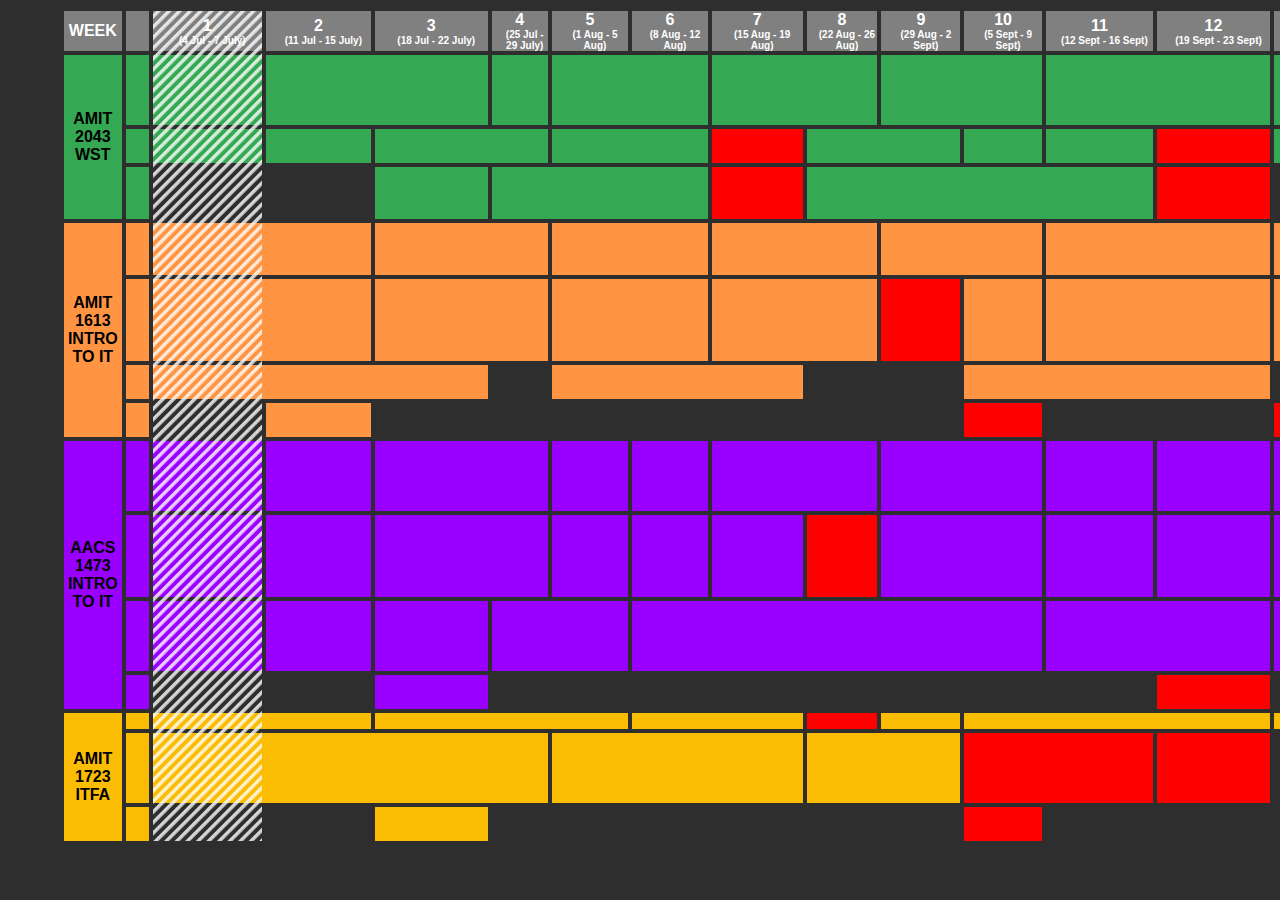
<file: index.html>
<!DOCTYPE html>
<html lang="en">
<head>
    <meta charset="UTF-8">
    <meta http-equiv="X-UA-Compatible" content="IE=edge">
    <meta name="viewport" content="width=device-width, initial-scale=1.0">
    <title>My TARC Teaching Plan</title>
    <link rel="stylesheet" href="style.css">
</head>
<body>
    
    <div class="main-container all-subject">

        <div class="week-highlight"></div>

        <div class="week">WEEK</div>
        <div class="week"></div>
        <div class="week--num--1">1 <span>(4 Jul - 7 July)</span></div>
        <div class="week--num--2">2 <span>(11 Jul - 15 July)</span></div>
        <div class="week--num--3">3 <span>(18 Jul - 22 July)</span></div>
        <div class="week--num--4">4 <span>(25 Jul - 29 July)</span></div>
        <div class="week--num--5">5 <span>(1 Aug - 5 Aug)</span></div>
        <div class="week--num--6">6 <span>(8 Aug - 12 Aug)</span></div>
        <div class="week--num--7">7 <span>(15 Aug - 19 Aug)</span></div>
        <div class="week--num--8">8 <span>(22 Aug - 26 Aug)</span></div>
        <div class="week--num--9">9 <span>(29 Aug - 2 Sept)</span></div>
        <div class="week--num--10">10 <span>(5 Sept - 9 Sept)</span></div>
        <div class="week--num--11">11 <span>(12 Sept - 16 Sept)</span></div>
        <div class="week--num--12">12 <span>(19 Sept - 23 Sept)</span></div>
        <div class="week--num--13">13 <span>(26 Sept - 30 Sept)</span></div>
        <div class="week--num--14">14 <span>(3 Okt - 7 Okt)</span></div>

        <!-- <div class="week--date--0"></div>
        <div class="week--date--1">4 Jul - 7 July</div>
        <div class="week--date--2">11 Jul - 15 July</div>
        <div class="week--date--3">18 Jul - 22 July</div>
        <div class="week--date--4">25 Jul - 29 July</div>
        <div class="week--date--5">1 Aug - 5 Aug</div>
        <div class="week--date--6">8 Aug - 12 Aug</div>
        <div class="week--date--7">15 Aug - 19 Aug</div>
        <div class="week--date--8">22 Aug - 26 Aug</div>
        <div class="week--date--9">29 Aug - 2 Sept</div>
        <div class="week--date--10">5 Sept - 9 Sept</div>
        <div class="week--date--11">12 Sept - 16 Sept</div>
        <div class="week--date--12">19 Sept - 23 Sept</div>
        <div class="week--date--13">26 Sept - 30 Sept</div>
        <div class="week--date--14">3 Okt - 7 Okt</div> -->

        <!-- SUBJECT1 -->
        <div class="subject__1"><a href="01.html">AMIT 2043 WST</a></div>
        <div class="subject__1_L">L</div>
        <div class="subject__1_P">P</div>
        <div class="subject__1_A">A</div>

        <span class="subject1_L1">1: Web Essentials</span>
        <span class="subject1_L2">2: Introduction to PHP</span>
        <span class="subject1_L3">3: Web Form</span>
        <span class="subject1_L4">4: PHP & MySQL</span>
        <span class="subject1_L5">5: Web Development</span>
        <span class="subject1_L6">6: Cookies & Sessions</span>
        <span class="subject1_L7">7: Controlling Web Presentation - jQuery</span>
        <span class="subject1_L8">8: AJAX</span>

        <span class="subject1_P1">1</span>
        <span class="subject1_P2">2</span>
        <span class="subject1_P3">3</span>
        <span class="subject1_P4">4</span>
        <span class="subject1_P5 important">Prototype</span>
        <span class="subject1_P6">5</span>
        <span class="subject1_P7">6</span>
        <span class="subject1_P8">7</span>
        <span class="subject1_P9 important">Presentation</span>
        <span class="subject1_P10">8</span>
        <span class="subject1_P11 important">Feedback</span>

        <span class="subject1_A1">Start</span>
        <span class="subject1_A2">PROGRESS</span>
        <span class="subject1_A3 important">Prototype</span>
        <span class="subject1_A4">PROGRESS</span>
        <span class="subject1_A5 important">Presentation</span>
        <span class="subject1_A6"></span>
        <span class="subject1_A6 important">Return & Feedback</span>

        <!-- SUBJECT1 END -->

        <!-- SUBJECT2 -->
        
        <div class="subject__2"><a href="02.html">AMIT 1613 INTRO TO IT</a></div>
        <div class="subject__2_L">L</div>
        <div class="subject__2_T">T</div>
        <div class="subject__2_P">P</div>
        <div class="subject__2_A">A</div>

        <span class="subject2_L1">1: Introduction to Computer</span>
        <span class="subject2_L2">2: Input & Input Devices</span>
        <span class="subject2_L3">3: Output & Output Devices</span>
        <span class="subject2_L4">4: Component of System Unit</span>
        <span class="subject2_L5">5: Storage</span>
        <span class="subject2_L6">6: Programs & Apps</span>
        <span class="subject2_L7">7: System Software</span>

        <span class="subject2_T1">1 & QUIZ 1</span>
        <span class="subject2_T2">2 & QUIZ 2</span>
        <span class="subject2_T3">3 & QUIZ 3</span>
        <span class="subject2_T4">4 & QUIZ 4</span>
        <span class="subject2_TMT important">Mid-Term <small>Chapter 1-4</small></span>
        <span class="subject2_T5">5 & QUIZ 5</span>
        <span class="subject2_T6">6 & QUIZ 6</span>
        <span class="subject2_T7">7 & QUIZ 7</span>

        <span class="subject2_P1">MS WORD EXERCISE</span>
        <span class="subject2_P2">MS POWERPOINT EXERCISE</span>
        <span class="subject2_P3">MS EXCEL EXERCISE</span>

        <span class="subject2_A1">START</span>
        <span class="subject2_A2 transparent">PROGRESS</span>
        <span class="subject2_A3 important">Submit</span>
        <span class="subject2_A4 important">Return</span>

        <!-- SUBJECT2 END -->



        <!-- SUBJECT3 -->

        <div class="subject__3"><a href="03.html">AACS 1473 INTRO TO IT</a></div>
        <div class="subject__3_L">L</div>
        <div class="subject__3_T">T</div>
        <div class="subject__3_P">P</div>
        <div class="subject__3_A">A</div>

        <span class="subject3_L1">Introduction to Computer</span>
        <span class="subject3_L2">Internal PC Component</span>
        <span class="subject3_L3">Input Devices</span>
        <span class="subject3_L4">Output Devices</span>
        <span class="subject3_L5">Storage</span>
        <span class="subject3_L6">OS & Utility Programs</span>
        <span class="subject3_L7">Application Software & Programming</span>
        <span class="subject3_L8">Telecomm...</span>
        <span class="subject3_L9">Computer Networks</span>
        <span class="subject3_L10">Computer Industry</span>
        <span class="subject3_L11">Ethics & Computer Security</span>

        <span class="subject3_T1">Introduction to Computer</span>
        <span class="subject3_T2">Internal PC Component</span>
        <span class="subject3_T3">Input Devices</span>
        <span class="subject3_T4">Output Devices</span>
        <span class="subject3_T5">Storage</span>
        <span class="subject3_T6">OS & Utility Programs</span>
        <span class="subject3_TMT important">Mid-Term <small>(Chapter 1 - 5)</small></span>
        <span class="subject3_T7">Application Software & Programming</span>
        <span class="subject3_T8">Telecomm...</span>
        <span class="subject3_T9">Computer Networks</span>
        <span class="subject3_T10">Computer Industry</span>
        <span class="subject3_T11">Ethics & Computer Security</span>

        <span class="subject3_P1">Computer Dissembly</span>
        <span class="subject3_P2">Computer Assembly</span>
        <span class="subject3_P3">BIOS + Preventive Maintenance</span>
        <span class="subject3_P4">Virtual Machine</span>
        <span class="subject3_P5">Windows 10 Configuration</span>
        <span class="subject3_P6">Applied Networking : Network</span>
        <span class="subject3_P7">Applied Networking : IoT</span>


        <span class="subject3_A1">Start</span>
        <span class="subject3_A2 transparent">PROGRESS</span>
        <span class="subject3_A3 important">Submit</span>
        <span class="subject3_A4 transparent"></span>
        <span class="subject3_A5 important">Feedback</span>

        <!-- SUBJECT3 END -->




        <!-- SUBJECT4 -->

        <div class="subject__4"><a href="04.html">AMIT 1723 ITFA</a></div>
        <div class="subject__4_L">L</div>
        <div class="subject__4_P">P</div>
        <div class="subject__4_A">A</div>

        <span class="subject4_L1">Introduction to Computer</span>
        <span class="subject4_L2">Computer Hardware</span>
        <span class="subject4_L3">Computer Software</span>
        <span class="subject4_LMT important">E-Quiz <small>Chapter 1 - 3</small></span>
        <span class="subject4_L4">Network & Internet</span>
        <span class="subject4_L5">Information System In Organization</span>
        <span class="subject4_L6">Ethics & Computer Security</span>

        <span class="subject4_P1">Spreadsheet (Excel)</span>
        <span class="subject4_P2">Presentation (PowerPoint)</span>
        <span class="subject4_P3">Online Collabs (Files, Calendars, Conference)</span>
        <span class="subject4_PSP important">Assignment Presentation</span>
        <span class="subject4_P4 important">Prac. Assessment</span>
        <span class="subject4_P5 important">Prac. Assessment Feedback</span>

        <span class="subject4_A1">START</span>
        <span class="subject4_A2 transparent">PROGRESS</span>
        <span class="subject4_A3 important">SUBMIT</span>
        <span class="subject4_A4 important">FEEDBACK</span>

        <!-- SUBJECT4 END -->


        <!-- <div class="subject">

        </div>
        <div class="subject">

        </div>
        <div class="subject">

        </div> -->


    </div>



</body>
<script src="js/jquery-3.6.0.min.js"></script>
<script src="js/script.js"></script>
</html>
</file>
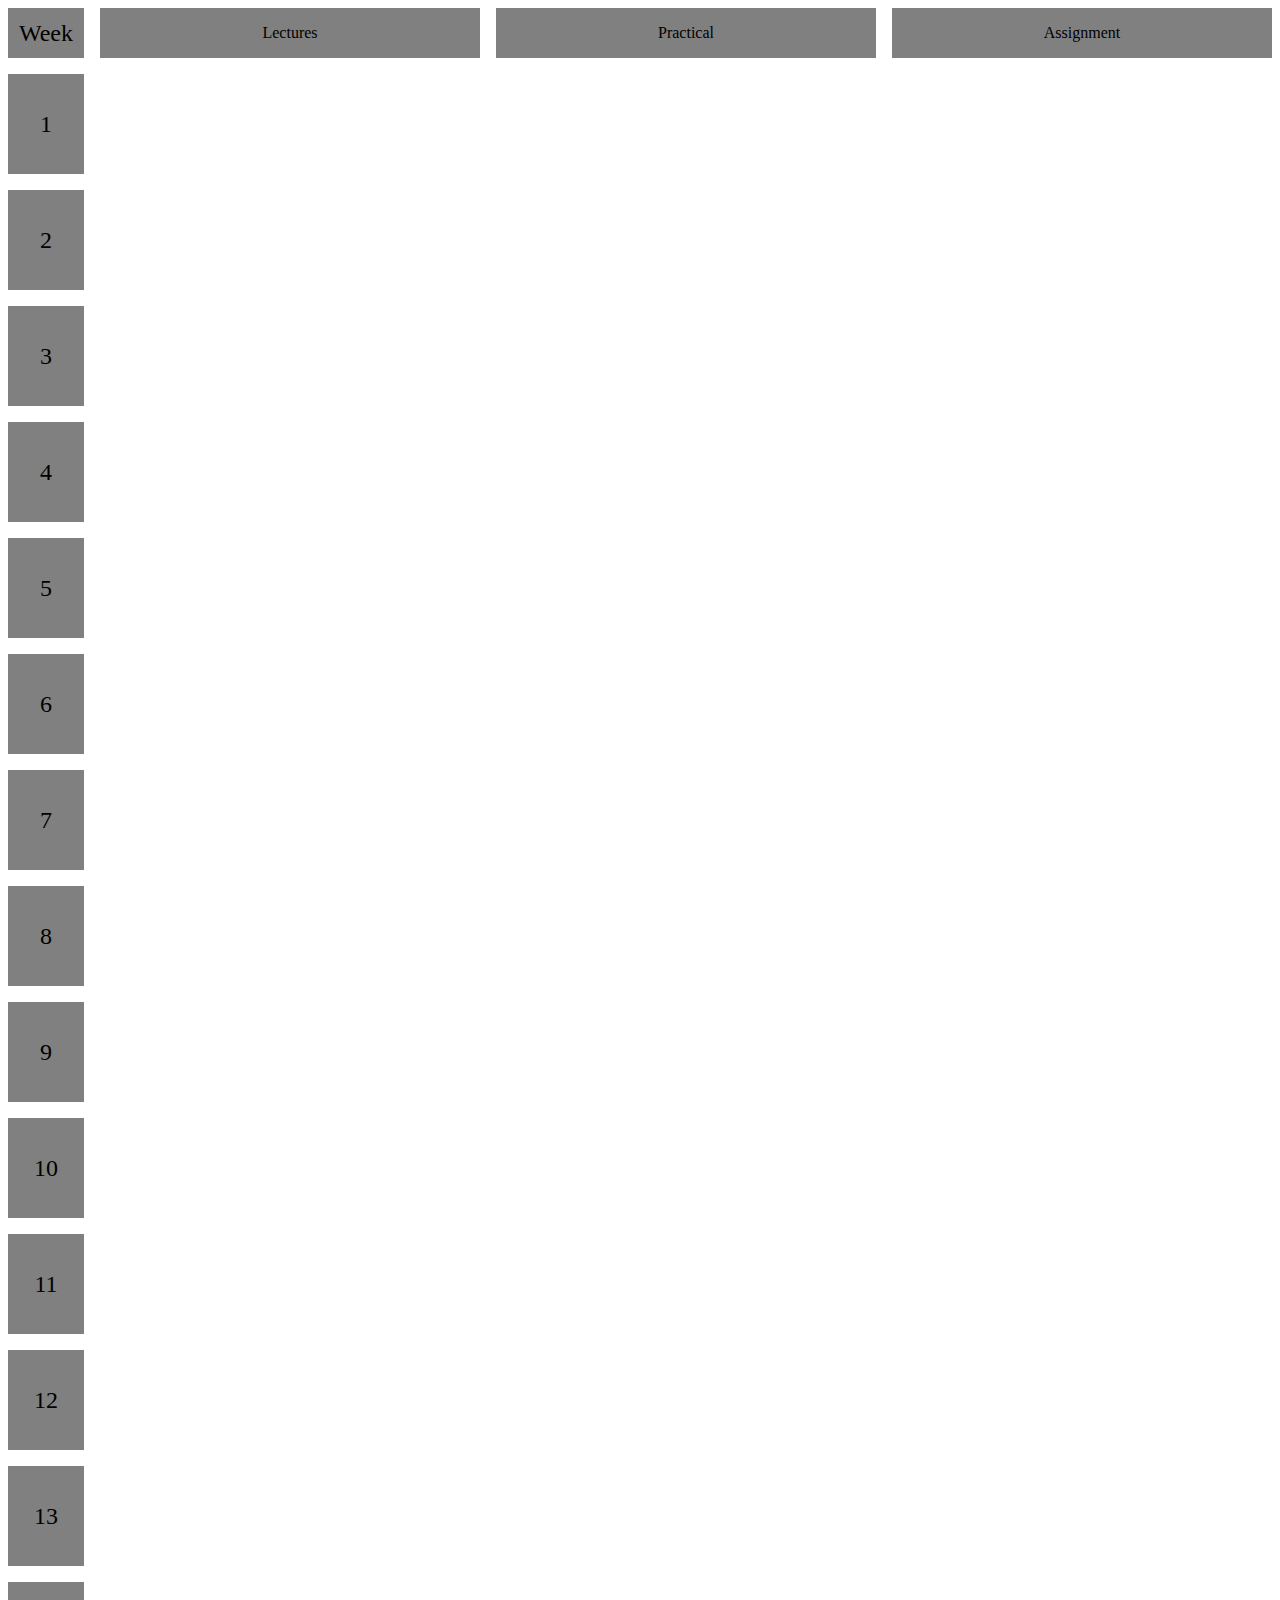
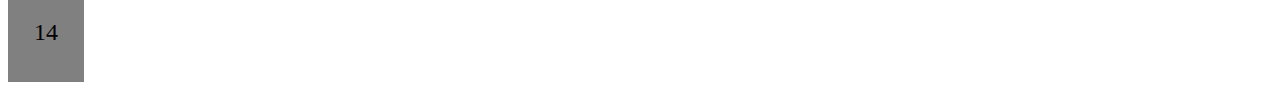
<file: 01-v.html>
<!DOCTYPE html>
<html lang="en">
<head>
    <meta charset="UTF-8">
    <meta http-equiv="X-UA-Compatible" content="IE=edge">
    <meta name="viewport" content="width=device-width, initial-scale=1.0">
    <link href="" rel="stylesheet">
    <title>TARC Teaching Plan 202205</title>
</head>
<body>
    
    <style>
        #sections{
            display: grid;
            grid-template-columns: 0.2fr 1fr 1fr 1fr;
            width: 100%;
            text-align: center;
            column-gap: 1rem;
            /* justify-content: space-evenly; */
        }

        #sections>section{
            display: grid;
            grid-template-rows: 50px repeat(14,100px);
            row-gap: 1rem;
        }

        #sections>section>div{
            background: gray;
            display: flex;
            justify-content: center;
            align-items: center;
        }

        #sections>section.week>div{
            font-size: x-large;
        }
    </style>

    <div id="sections">
        <section class="week">
            <div>Week</div>
            <div>1</div>
            <div>2</div>
            <div>3</div>
            <div>4</div>
            <div>5</div>
            <div>6</div>
            <div>7</div>
            <div>8</div>
            <div>9</div>
            <div>10</div>
            <div>11</div>
            <div>12</div>
            <div>13</div>
            <div>14</div>
        </section>

        <section class="lecture">
            <div>Lectures</div>
        </section>

        <section class="practical">
            <div>Practical</div>
        </section>

        <section class="assignment">
            <div>Assignment</div>
        </section>
    </div>


</body>
</html>
</file>
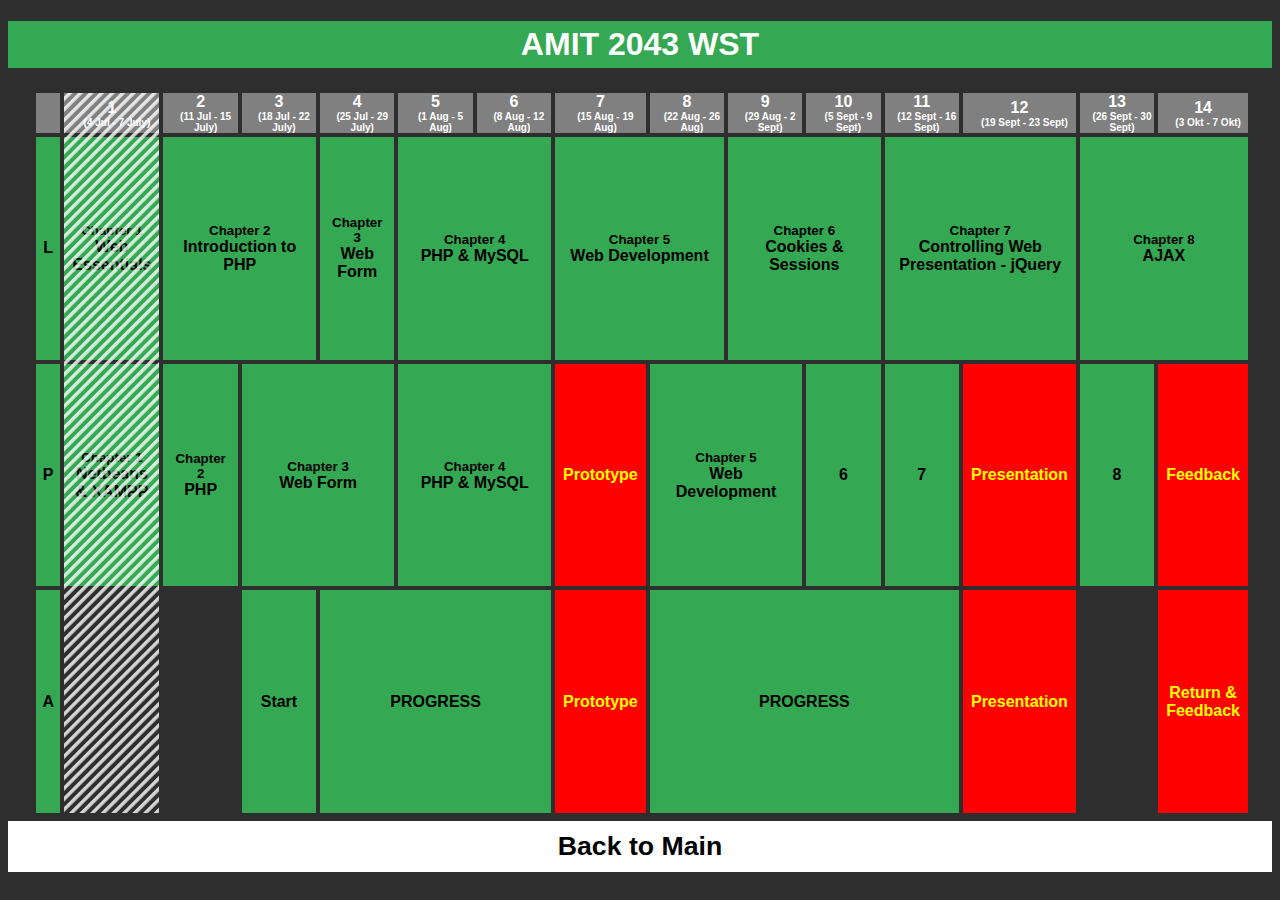
<file: 01.html>
<!DOCTYPE html>
<html lang="en">
<head>
    <meta charset="UTF-8">
    <meta http-equiv="X-UA-Compatible" content="IE=edge">
    <meta name="viewport" content="width=device-width, initial-scale=1.0">
    <title>My TARC Teaching Plan</title>
    <link rel="stylesheet" href="style.css">
</head>
<body>

<h1 class="single-subject-header subject1">AMIT 2043 WST</h1>
    
<div class="main-container one-subject three-section">

    <div class="week-highlight"></div>

    <div class="week columnHide">WEEK</div>
    <div class="week"></div>
    <div class="week--num--1">1 <span>(4 Jul - 7 July)</span></div>
    <div class="week--num--2">2 <span>(11 Jul - 15 July)</span></div>
    <div class="week--num--3">3 <span>(18 Jul - 22 July)</span></div>
    <div class="week--num--4">4 <span>(25 Jul - 29 July)</span></div>
    <div class="week--num--5">5 <span>(1 Aug - 5 Aug)</span></div>
    <div class="week--num--6">6 <span>(8 Aug - 12 Aug)</span></div>
    <div class="week--num--7">7 <span>(15 Aug - 19 Aug)</span></div>
    <div class="week--num--8">8 <span>(22 Aug - 26 Aug)</span></div>
    <div class="week--num--9">9 <span>(29 Aug - 2 Sept)</span></div>
    <div class="week--num--10">10 <span>(5 Sept - 9 Sept)</span></div>
    <div class="week--num--11">11 <span>(12 Sept - 16 Sept)</span></div>
    <div class="week--num--12">12 <span>(19 Sept - 23 Sept)</span></div>
    <div class="week--num--13">13 <span>(26 Sept - 30 Sept)</span></div>
    <div class="week--num--14">14 <span>(3 Okt - 7 Okt)</span></div>

    <!-- SUBJECT1 -->
    <div class="subject__1 columnHide">AMIT 2043 WST</div>
    <div class="subject__1_L">L</div>
    <div class="subject__1_P">P</div>
    <div class="subject__1_A">A</div>

    <span class="subject1_L1"><small>Chapter 1</small>Web Essentials</span>
    <span class="subject1_L2"><small>Chapter 2</small>Introduction to PHP</span>
    <span class="subject1_L3"><small>Chapter 3</small>Web Form</span>
    <span class="subject1_L4"><small>Chapter 4</small>PHP & MySQL</span>
    <span class="subject1_L5"><small>Chapter 5</small>Web Development</span>
    <span class="subject1_L6"><small>Chapter 6</small>Cookies & Sessions</span>
    <span class="subject1_L7"><small>Chapter 7</small>Controlling Web Presentation - jQuery</span>
    <span class="subject1_L8"><small>Chapter 8</small>AJAX</span>

    <span class="subject1_P1"><small>Chapter 1</small>Netbeans & XAMPP</span>
    <span class="subject1_P2"><small>Chapter 2</small>PHP</span>
    <span class="subject1_P3"><small>Chapter 3</small>Web Form</span>
    <span class="subject1_P4"><small>Chapter 4</small>PHP & MySQL</span>
    <span class="subject1_P5 important">Prototype</span>
    <span class="subject1_P6"><small>Chapter 5</small>Web Development</span>
    <span class="subject1_P7">6</span>
    <span class="subject1_P8">7</span>
    <span class="subject1_P9 important">Presentation</span>
    <span class="subject1_P10">8</span>
    <span class="subject1_P11 important">Feedback</span>

    <span class="subject1_A1">Start</span>
    <span class="subject1_A2">PROGRESS</span>
    <span class="subject1_A3 important">Prototype</span>
    <span class="subject1_A4">PROGRESS</span>
    <span class="subject1_A5 important">Presentation</span>
    <span class="subject1_A6"></span>
    <span class="subject1_A6 important">Return & Feedback</span>

    <!-- SUBJECT1 END -->

</div>

<div class="returnMain">
    <a href="index.html" >Back to Main</a>
</div>

</body>

<script src="js/jquery-3.6.0.min.js"></script>
<script src="js/script.js"></script>

</html>
</file>
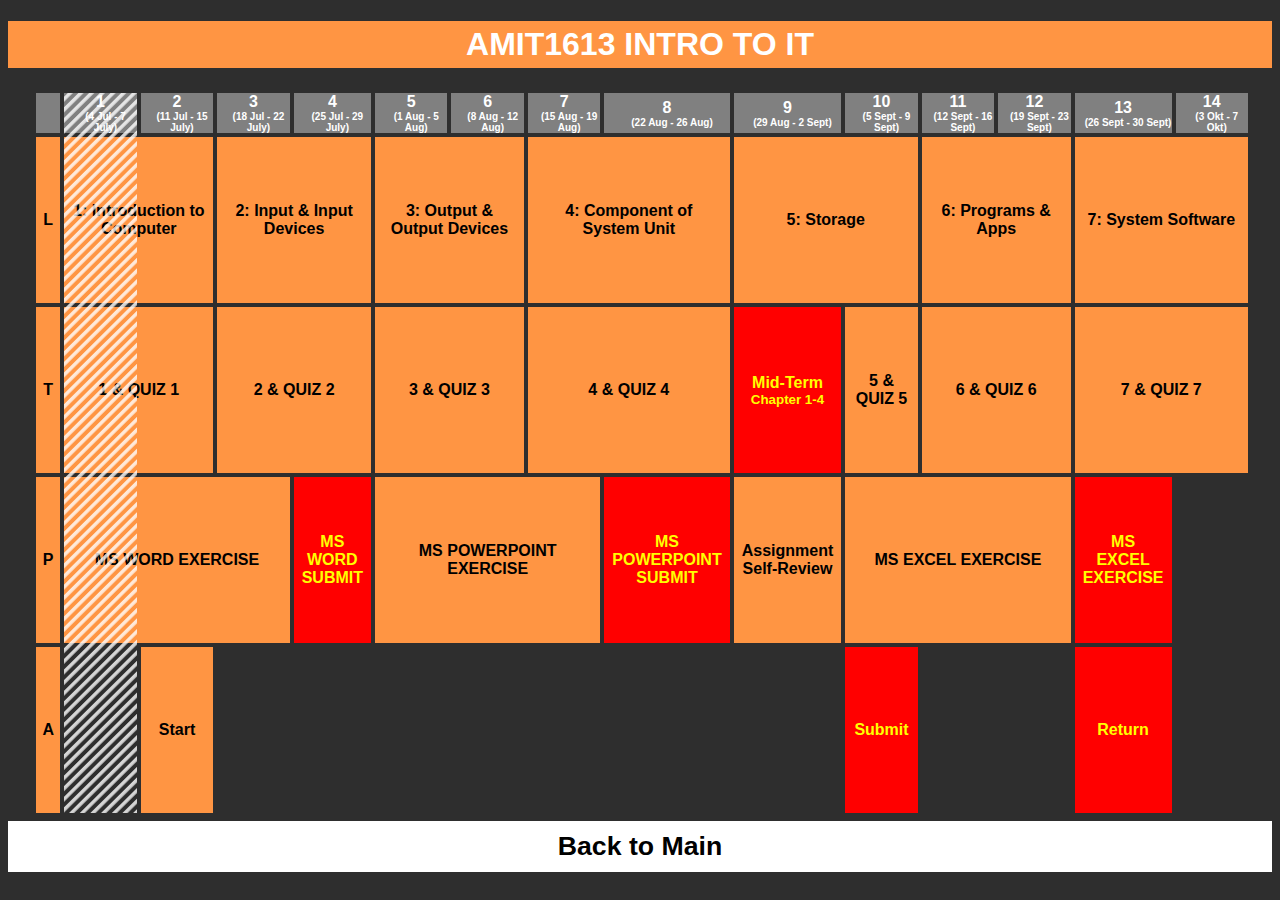
<file: 02.html>
<!DOCTYPE html>
<html lang="en">
<head>
    <meta charset="UTF-8">
    <meta http-equiv="X-UA-Compatible" content="IE=edge">
    <meta name="viewport" content="width=device-width, initial-scale=1.0">
    <title>My TARC Teaching Plan</title>
    <link rel="stylesheet" href="style.css">
</head>
<body>

<h1 class="single-subject-header subject2">AMIT1613 INTRO TO IT</h1>
    
<div class="main-container one-subject four-section">

    <div class="week-highlight"></div>

    <div class="week columnHide">WEEK</div>
    <div class="week"></div>
    <div class="week--num--1">1 <span>(4 Jul - 7 July)</span></div>
    <div class="week--num--2">2 <span>(11 Jul - 15 July)</span></div>
    <div class="week--num--3">3 <span>(18 Jul - 22 July)</span></div>
    <div class="week--num--4">4 <span>(25 Jul - 29 July)</span></div>
    <div class="week--num--5">5 <span>(1 Aug - 5 Aug)</span></div>
    <div class="week--num--6">6 <span>(8 Aug - 12 Aug)</span></div>
    <div class="week--num--7">7 <span>(15 Aug - 19 Aug)</span></div>
    <div class="week--num--8">8 <span>(22 Aug - 26 Aug)</span></div>
    <div class="week--num--9">9 <span>(29 Aug - 2 Sept)</span></div>
    <div class="week--num--10">10 <span>(5 Sept - 9 Sept)</span></div>
    <div class="week--num--11">11 <span>(12 Sept - 16 Sept)</span></div>
    <div class="week--num--12">12 <span>(19 Sept - 23 Sept)</span></div>
    <div class="week--num--13">13 <span>(26 Sept - 30 Sept)</span></div>
    <div class="week--num--14">14 <span>(3 Okt - 7 Okt)</span></div>

    <!-- SUBJECT2 -->
    
    <div class="subject__2 columnHide">AMIT 1613 INTRO TO IT</div>
    <div class="subject__2_L">L</div>
    <div class="subject__2_T">T</div>
    <div class="subject__2_P">P</div>
    <div class="subject__2_A">A</div>

    <span class="subject2_L1">1: Introduction to Computer</span>
    <span class="subject2_L2">2: Input & Input Devices</span>
    <span class="subject2_L3">3: Output & Output Devices</span>
    <span class="subject2_L4">4: Component of System Unit</span>
    <span class="subject2_L5">5: Storage</span>
    <span class="subject2_L6">6: Programs & Apps</span>
    <span class="subject2_L7">7: System Software</span>

    <span class="subject2_T1">1 & QUIZ 1</span>
    <span class="subject2_T2">2 & QUIZ 2</span>
    <span class="subject2_T3">3 & QUIZ 3</span>
    <span class="subject2_T4">4 & QUIZ 4</span>
    <span class="subject2_TMT important">Mid-Term <small>Chapter 1-4</small></span>
    <span class="subject2_T5">5 & QUIZ 5</span>
    <span class="subject2_T6">6 & QUIZ 6</span>
    <span class="subject2_T7">7 & QUIZ 7</span>

    <span class="subject2_P1">MS WORD EXERCISE</span>
    <span class="subject2_P1S important">MS WORD SUBMIT</span>
    <span class="subject2_P2">MS POWERPOINT EXERCISE</span>
    <span class="subject2_P2S important">MS POWERPOINT SUBMIT</span>
    <span class="subject2_PX">Assignment Self-Review</span>
    <span class="subject2_P3">MS EXCEL EXERCISE</span>
    <span class="subject2_P3S important">MS EXCEL EXERCISE</span>

    <span class="subject2_A1">Start</span>
    <span class="subject2_A2 transparent">Progress</span>
    <span class="subject2_A3 important">Submit</span>
    <span class="subject2_A4 important">Return</span>

    <!-- SUBJECT2 END -->

</div>

<div class="returnMain">
    <a href="index.html" >Back to Main</a>
</div>

</body>

<script src="js/jquery-3.6.0.min.js"></script>
<script src="js/script.js"></script>

</html>
</file>
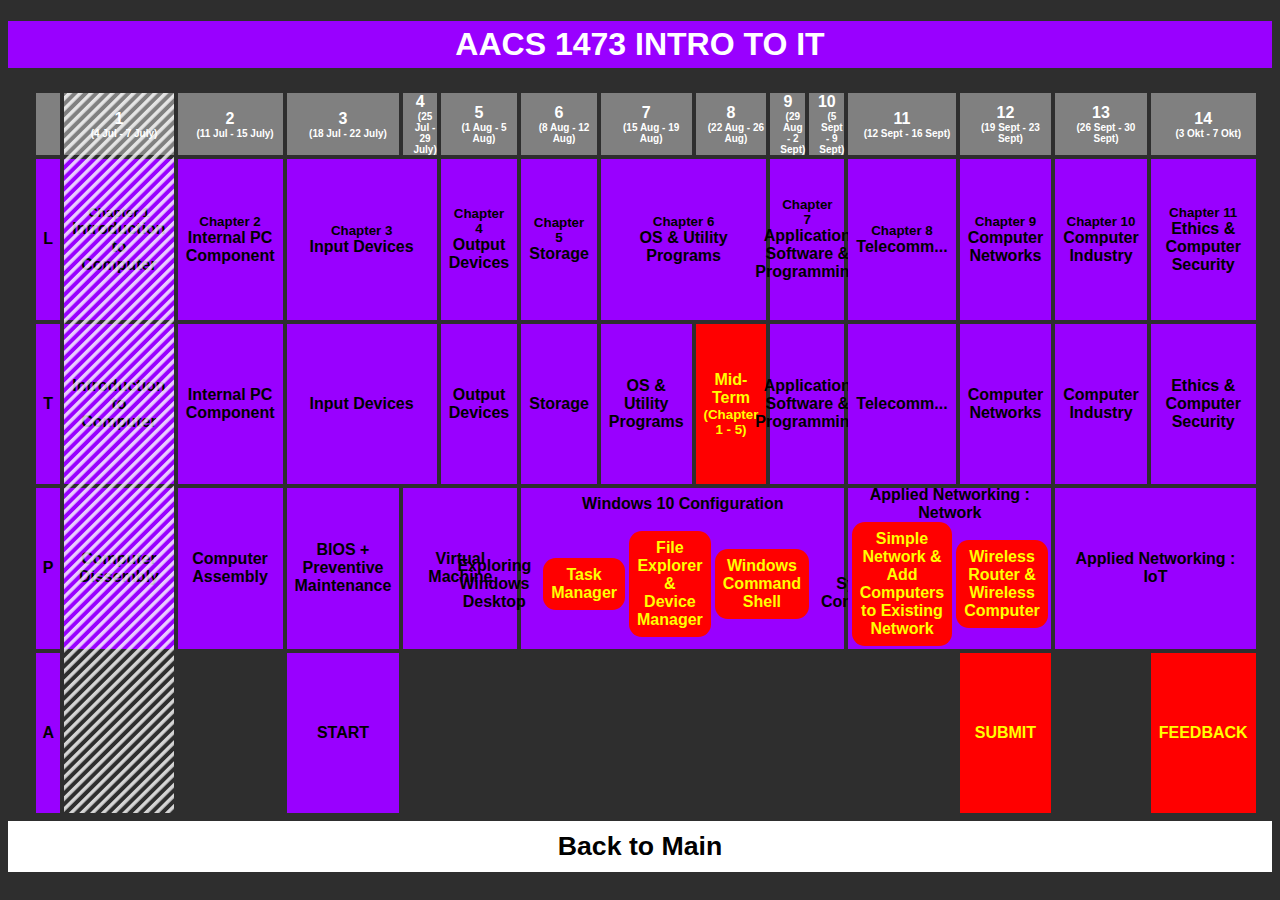
<file: 03.html>
<!DOCTYPE html>
<html lang="en">
<head>
    <meta charset="UTF-8">
    <meta http-equiv="X-UA-Compatible" content="IE=edge">
    <meta name="viewport" content="width=device-width, initial-scale=1.0">
    <title>My TARC Teaching Plan</title>
    <link rel="stylesheet" href="style.css">
</head>
<body>

    <h1 class="single-subject-header subject3">AACS 1473 INTRO TO IT</h1>
    
<div class="main-container one-subject four-section">

    <div class="week-highlight"></div>

    <div class="week columnHide">WEEK</div>
    <div class="week"></div>
    <div class="week--num--1">1 <span>(4 Jul - 7 July)</span></div>
    <div class="week--num--2">2 <span>(11 Jul - 15 July)</span></div>
    <div class="week--num--3">3 <span>(18 Jul - 22 July)</span></div>
    <div class="week--num--4">4 <span>(25 Jul - 29 July)</span></div>
    <div class="week--num--5">5 <span>(1 Aug - 5 Aug)</span></div>
    <div class="week--num--6">6 <span>(8 Aug - 12 Aug)</span></div>
    <div class="week--num--7">7 <span>(15 Aug - 19 Aug)</span></div>
    <div class="week--num--8">8 <span>(22 Aug - 26 Aug)</span></div>
    <div class="week--num--9">9 <span>(29 Aug - 2 Sept)</span></div>
    <div class="week--num--10">10 <span>(5 Sept - 9 Sept)</span></div>
    <div class="week--num--11">11 <span>(12 Sept - 16 Sept)</span></div>
    <div class="week--num--12">12 <span>(19 Sept - 23 Sept)</span></div>
    <div class="week--num--13">13 <span>(26 Sept - 30 Sept)</span></div>
    <div class="week--num--14">14 <span>(3 Okt - 7 Okt)</span></div>

    <!-- SUBJECT3 -->

    <div class="subject__3 columnHide">AACS 1473 INTRO TO IT</div>
    <div class="subject__3_L">L</div>
    <div class="subject__3_T">T</div>
    <div class="subject__3_P">P</div>
    <div class="subject__3_A">A</div>

    <span class="subject3_L1"><small>Chapter 1</small>Introduction to Computer</span>
    <span class="subject3_L2"><small>Chapter 2</small>Internal PC Component</span>
    <span class="subject3_L3"><small>Chapter 3</small>Input Devices</span>
    <span class="subject3_L4"><small>Chapter 4</small>Output Devices</span>
    <span class="subject3_L5"><small>Chapter 5</small>Storage</span>
    <span class="subject3_L6"><small>Chapter 6</small>OS & Utility Programs</span>
    <span class="subject3_L7"><small>Chapter 7</small>Application Software & Programming</span>
    <span class="subject3_L8"><small>Chapter 8</small>Telecomm...</span>
    <span class="subject3_L9"><small>Chapter 9</small>Computer Networks</span>
    <span class="subject3_L10"><small>Chapter 10</small>Computer Industry</span>
    <span class="subject3_L11"><small>Chapter 11</small>Ethics & Computer Security</span>

    <span class="subject3_T1">Introduction to Computer</span>
    <span class="subject3_T2">Internal PC Component</span>
    <span class="subject3_T3">Input Devices</span>
    <span class="subject3_T4">Output Devices</span>
    <span class="subject3_T5">Storage</span>
    <span class="subject3_T6">OS & Utility Programs</span>
    <span class="subject3_TMT important">Mid-Term <small>(Chapter 1 - 5)</small></span>
    <span class="subject3_T7">Application Software & Programming</span>
    <span class="subject3_T8">Telecomm...</span>
    <span class="subject3_T9">Computer Networks</span>
    <span class="subject3_T10">Computer Industry</span>
    <span class="subject3_T11">Ethics & Computer Security</span>

    <span class="subject3_P1">Computer Dissembly</span>
    <span class="subject3_P2">Computer Assembly</span>
    <span class="subject3_P3">BIOS + Preventive Maintenance</span>
    <span class="subject3_P4">Virtual Machine</span>
    <span class="subject3_P5 gridColumn">
        <div class="main">Windows 10 Configuration</div>
        <div class="sub fiveCol">
            <div>Exploring Windows Desktop</div>
            <div class="important">Task Manager</div>
            <div class="important">File Explorer & Device Manager</div>
            <div class="important">Windows Command Shell</div>
            <div>File System Commands</div>
        </div>
    </span>
    <span class="subject3_P6 gridColumn">
        <div class="main">Applied Networking : Network</div>
        <div class="sub twoColumn">
            <div class="important">Simple Network & Add Computers to Existing Network</div>
            <div class="important">Wireless Router & Wireless Computer</div>
        </div>
    </span>
    <span class="subject3_P7">Applied Networking : IoT</span>

    <span class="subject3_A1">Start</span>
    <span class="subject3_A2 transparent">PROGRESS</span>
    <span class="subject3_A3 important">Submit</span>
    <span class="subject3_A4 transparent"></span>
    <span class="subject3_A5 important">Feedback</span>

    <!-- SUBJECT3 END -->

</div>

<div class="returnMain">
    <a href="index.html" >Back to Main</a>
</div>

</body>

<script src="js/jquery-3.6.0.min.js"></script>
<script src="js/script.js"></script>

</html>
</file>
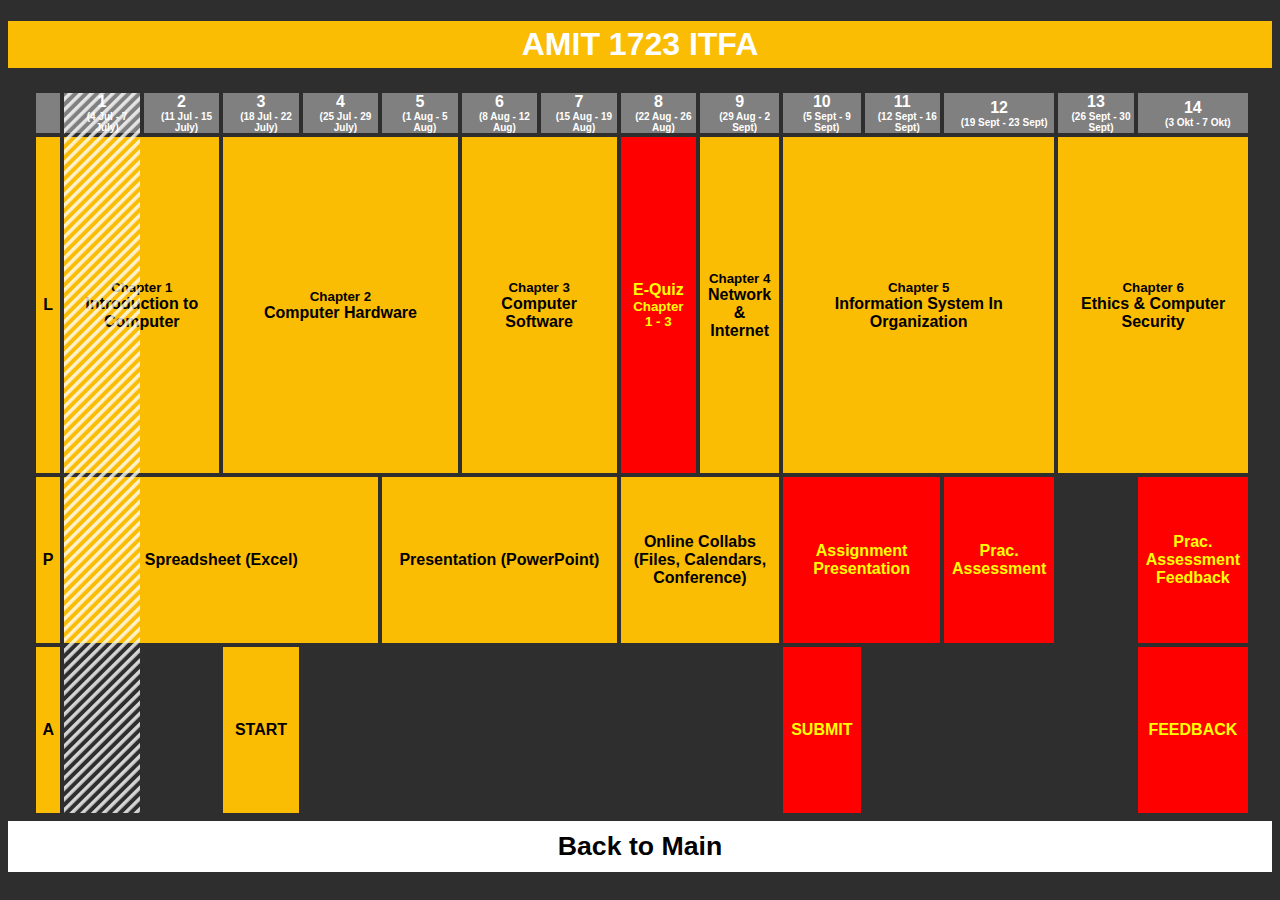
<file: 04.html>
<!DOCTYPE html>
<html lang="en">
<head>
    <meta charset="UTF-8">
    <meta http-equiv="X-UA-Compatible" content="IE=edge">
    <meta name="viewport" content="width=device-width, initial-scale=1.0">
    <title>My TARC Teaching Plan</title>
    <link rel="stylesheet" href="style.css">
</head>
<body>
    
<h1 class="single-subject-header subject4">AMIT 1723 ITFA</h1>

<div class="main-container one-subject four-section">

    <div class="week-highlight"></div>

    <div class="week columnHide">WEEK</div>
    <div class="week"></div>
    <div class="week--num--1">1 <span>(4 Jul - 7 July)</span></div>
    <div class="week--num--2">2 <span>(11 Jul - 15 July)</span></div>
    <div class="week--num--3">3 <span>(18 Jul - 22 July)</span></div>
    <div class="week--num--4">4 <span>(25 Jul - 29 July)</span></div>
    <div class="week--num--5">5 <span>(1 Aug - 5 Aug)</span></div>
    <div class="week--num--6">6 <span>(8 Aug - 12 Aug)</span></div>
    <div class="week--num--7">7 <span>(15 Aug - 19 Aug)</span></div>
    <div class="week--num--8">8 <span>(22 Aug - 26 Aug)</span></div>
    <div class="week--num--9">9 <span>(29 Aug - 2 Sept)</span></div>
    <div class="week--num--10">10 <span>(5 Sept - 9 Sept)</span></div>
    <div class="week--num--11">11 <span>(12 Sept - 16 Sept)</span></div>
    <div class="week--num--12">12 <span>(19 Sept - 23 Sept)</span></div>
    <div class="week--num--13">13 <span>(26 Sept - 30 Sept)</span></div>
    <div class="week--num--14">14 <span>(3 Okt - 7 Okt)</span></div>

    <!-- SUBJECT4 -->

    <div class="subject__4 columnHide">AMIT 1723 ITFA</div>
    <div class="subject__4_L">L</div>
    <div class="subject__4_P">P</div>
    <div class="subject__4_A">A</div>

    <span class="subject4_L1"><small>Chapter 1</small>Introduction to Computer</span>
    <span class="subject4_L2"><small>Chapter 2</small>Computer Hardware</span>
    <span class="subject4_L3"><small>Chapter 3</small>Computer Software</span>
    <span class="subject4_LMT important">E-Quiz <small>Chapter 1 - 3</small></span>
    <span class="subject4_L4"><small>Chapter 4</small>Network & Internet</span>
    <span class="subject4_L5"><small>Chapter 5</small>Information System In Organization</span>
    <span class="subject4_L6"><small>Chapter 6</small>Ethics & Computer Security</span>

    <span class="subject4_P1">Spreadsheet (Excel)</span>
    <span class="subject4_P2">Presentation (PowerPoint)</span>
    <span class="subject4_P3">Online Collabs (Files, Calendars, Conference)</span>
    <span class="subject4_PSP important">Assignment Presentation</span>
    <span class="subject4_P4 important">Prac. Assessment</span>
    <span class="subject4_P5 important">Prac. Assessment Feedback</span>

    <span class="subject4_A1">START</span>
    <span class="subject4_A2 transparent">PROGRESS</span>
    <span class="subject4_A3 important">SUBMIT</span>
    <span class="subject4_A4 important">FEEDBACK</span>

    <!-- SUBJECT4 END -->


</div>

<div class="returnMain">
    <a href="index.html" >Back to Main</a>
</div>

</body>

<script src="js/jquery-3.6.0.min.js"></script>
<script src="js/script.js"></script>

</html>
</file>
<file: style.css>
:root{
    --currentWeek: 1;
    --subject1G1: #34a853;
    --subject1G2: #34a853;
    /* --subject1G2: #77d490; */
    --subject2G1: #ff9543;
    --subject2G2: #ff9543;
    /* --subject2G2: #e99d62; */
    --subject3G1: #9900ff;
    --subject3G2: #9900ff;
    /* --subject3G2: #ab7dca; */
    --subject4G1: #fbbc04;
    --subject4G2: #fbbc04;
    /* --subject4G2: #66531a; */

    --subject1: linear-gradient(to bottom, var(--subject1G1), var(--subject1G2));
    --subject2: linear-gradient(to bottom, var(--subject2G1), var(--subject2G2));
    --subject3: linear-gradient(to bottom, var(--subject3G1), var(--subject3G2));
    --subject4: linear-gradient(to bottom, var(--subject4G1), var(--subject4G2));

    --highlightColor: rgb(104, 255, 255);
}

html{
    padding: 0;
    margin: 0;
    background: #2e2e2e;
    font-family: sans-serif;
}

a {
    text-decoration: none;
    color: black;
}

a:hover{
    text-decoration: underline;
}

.returnMain{
    margin-top: 5px;
    padding: 10px;
    font-size: 20pt;
    font-weight: bold;
    text-align: center;
    background: white;
}

.main-container{
    display: grid;
    /* height: 100vh; */
    width: 90vw;
    margin: 0 auto;
    aspect-ratio: 16 /9;
    column-gap: 0.25em;
    row-gap: 0.25em;
    padding: 0.2em;
}

.week-highlight{
    grid-column: calc(var(--currentWeek) + 2);
    grid-row: 1 / -1;
    background-image: url(images/stripe-white.svg);
    background-position-x: 0px;
    background-position-y: 0px;
    background-size: 5000px 1500px;
    background-clip: cover;
    /* background-color: var(--highlightColor); */
    opacity: 0.8;
    z-index: 99;
}

.week-highlight:hover{
    opacity: 0.2;
}

.one-subject .week-highlight{
    /* background-image: url(images/stripe-white-wide.svg); */
    background-image: url(images/stripe-white.svg);
    background-size: 5000px 1500px;
}

.all-subject{
    grid-template-rows: auto repeat(15, 1fr);
    grid-template-columns: 5% 2% repeat(14, 1fr);
    color: transparent !important;
}

.one-subject{
    width: 95vw;
    height: 80vh;
    grid-template-columns: 0px 2% repeat(14, 1fr);
}

.three-section{
    grid-template-rows: auto repeat(3, 1fr);
}

.four-section{
    grid-template-rows: auto repeat(4, 1fr);
}

.week{
    background: gray;
    grid-row: 1/2;
    text-align: center;
    font-weight: bold;
    color: white;
    display: flex;
    justify-content: center;
    align-items: center; 
}

.columnHide, .transparent{
    visibility: hidden;
}

[class*="week--date--"]
{
    font-size: x-small;
    grid-row: 2/3;
}

[class*="week--num"] > span{
    font-size: x-small;
    margin-left: 1em;
}

[class*="week--num"]{
    background: gray;
    color: white;
    text-align: center;
    font-weight: bold;
    display: flex;
    justify-content: center;
    align-items: center; 
    grid-row: 1 / 2;
    flex-direction: column;
}

.single-subject-header{
    text-align:center;
    color: white; 
    padding: 5px;
}

.single-subject-header.subject1{ background: var(--subject1); }
.single-subject-header.subject2{ background: var(--subject2); }
.single-subject-header.subject3{ background: var(--subject3); }
.single-subject-header.subject4{ background: var(--subject4); }

.week--num--1 { grid-column: 3 / 4; }
.week--num--2 { grid-column: 4; }
.week--num--3 { grid-column: 5; }
.week--num--4 { grid-column: 6; }
.week--num--5 { grid-column: 7; }
.week--num--6 { grid-column: 8; }
.week--num--7 { grid-column: 9; }
.week--num--8 { grid-column: 10; }
.week--num--9 { grid-column: 11; }
.week--num--10 { grid-column: 12; }
.week--num--11 { grid-column: 13; }
.week--num--12 { grid-column: 14; }
.week--num--13 { grid-column: 15; }
.week--num--14 { grid-column: 16; }

.hide{
    display: none !important;
}

.subject__1{grid-row: 2 / span 3; background: var(--subject1);}
.subject__2{grid-row: 5 / span 4; background: var(--subject2);}
.subject__3{grid-row: 9 / span 4; background: var(--subject3);}
.subject__4{grid-row: 13 / span 4; background: var(--subject4);}

.one-subject .subject__2{grid-row: 2 / span 4;}
.one-subject .subject__3{grid-row: 2 / span 4;}
.one-subject .subject__4{grid-row: 2 / span 4;}

[class*="subject1_"]{ background: var(--subject1); }
[class*="subject2_"]{ background: var(--subject2); }
[class*="subject3_"]{ background: var(--subject3); }
[class*="subject4_"]{ background: var(--subject4); }


[class*="subject__1_"]{background: var(--subject1);}
.subject__1_L {grid-row: 2;}
.subject__1_P {grid-row: 3;}
.subject__1_A {grid-row: 4;}

[class^="subject"]{
    display: flex; 
    flex-direction: column; 
    justify-content: center; 
    align-items: center; 
    text-align: center; 
    font-weight: bold; 
    padding: 0.5em; 
    /* color: white; */
}

[class*="subject"].gridColumn{
    display: grid;
    grid-template-rows: 20% 80%;
    padding: 0px;
    margin: 0px;
    row-gap: 0;
    column-gap: 0;
}

[class*="subject"].gridColumn > .main{
    /* padding-bottom: 0.5em; */
    /* border-bottom: 2px solid #2e2e2e; */
    grid-column: 1/-1 !important;
}

[class*="subject"].gridColumn > .sub{
    display: grid;
    grid-auto-flow: column;
    align-items: center;
    column-gap: 0.25em;
    row-gap: 0.25em;
    padding: 0 0.25em;
}

[class*="subject"].gridColumn > .sub > div{
    padding: 0.5em;
    border-radius: 0.8em;
}

[class*="subject"].gridColumn > .sub.TwoCol{
    grid-template-columns: repeat(2,1fr);
}

[class*="subject"].gridColumn > .sub.fiveCol{
    grid-template-columns: repeat(5,1fr);
}

.subject1_L1 {grid-column: 3 / span 1; grid-row: 2}
.subject1_L2 {grid-column: 4 / span 2; grid-row: 2}
.subject1_L3 {grid-column: 6 / span 1; grid-row: 2}
.subject1_L4 {grid-column: 7 / span 2; grid-row: 2}
.subject1_L5 {grid-column: 9 / span 2; grid-row: 2}
.subject1_L6 {grid-column: 11 / span 2; grid-row: 2}
.subject1_L7 {grid-column: 13 / span 2; grid-row: 2}
.subject1_L8 {grid-column: 15 / span 2; grid-row: 2}

[class*="subject1_P"]{background: var(--subject1); grid-row: 3}
.subject1_P1 {grid-column: 3 / span 1; }
.subject1_P2 {grid-column: 4 / span 1; }
.subject1_P3 {grid-column: 5 / span 2; }
.subject1_P4 {grid-column: 7 / span 2; }
.subject1_P5 {grid-column: 9 / span 1; }
.subject1_P6 {grid-column: 10 / span 2; }
.subject1_P7 {grid-column: 12 / span 1; }
.subject1_P8 {grid-column: 13 / span 1; }
.subject1_P9 {grid-column: 14 / span 1; }
.subject1_P10 {grid-column: 15 / span 1; }
.subject1_P11 {grid-column: 16 / span 1; }

.subject1_A1 {grid-column: 5 / span 1; grid-row: 4}
.subject1_A2 {grid-column: 6 / span 3; grid-row: 4}
.subject1_A3 {grid-column: 9 / span 1; grid-row: 4}
.subject1_A4 {grid-column: 10 / span 4; grid-row: 4}
.subject1_A5 {grid-column: 14 / span 1; grid-row: 4}
.subject1_A6 {grid-column: 16 / span 1; grid-row: 4}

[class*="subject__2_"]{background: var(--subject2);}
.subject__2_L {grid-row: 5 / span 1;}
.subject__2_T {grid-row: 6 / span 1;}
.subject__2_P {grid-row: 7 / span 1;}
.subject__2_A {grid-row: 8 / span 1;}

.one-subject .subject__2_L{grid-row: 2;}
.one-subject .subject__2_T{grid-row: 3;}
.one-subject .subject__2_P{grid-row: 4;}
.one-subject .subject__2_A{grid-row: 5;}

[class*="subject2_L"]{grid-row: 5;}
.one-subject [class*="subject2_L"]{grid-row: 2;}
.subject2_L1 {grid-column: 3 / span 2;}
.subject2_L2 {grid-column: 5 / span 2;}
.subject2_L3 {grid-column: 7 / span 2;}
.subject2_L4 {grid-column: 9 / span 2;}
.subject2_L5 {grid-column: 11 / span 2;}
.subject2_L6 {grid-column: 13 / span 2;}
.subject2_L7 {grid-column: 15 / span 2;}

[class*="subject2_T"]{grid-row: 6;}
.one-subject [class*="subject2_T"]{grid-row: 3;}
.subject2_T1 {grid-column: 3 / span 2;}
.subject2_T2 {grid-column: 5 / span 2;}
.subject2_T3 {grid-column: 7 / span 2;}
.subject2_T4 {grid-column: 9 / span 2;}
.subject2_TMT {grid-column: 11 / span 1;}
.subject2_T5 {grid-column: 12 / span 1;}
.subject2_T6 {grid-column: 13 / span 2;}
.subject2_T7 {grid-column: 15 / span 2;}

[class*="subject2_P"]{grid-row: 7;}
.one-subject [class*="subject2_P"]{grid-row: 4;}
.subject2_P1 {grid-column: 3 / span 3;}
.subject2_P1S {grid-column: 6 / span 1;}
.subject2_P2 {grid-column: 7 / span 3;}
.subject2_P2S {grid-column: 10 / span 1;}
.subject2_PX {grid-column: 11 / span 1;}
.subject2_P3 {grid-column: 12 / span 3;}
.subject2_P3S {grid-column: 15 / span 1;}

[class*="subject2_A"]{grid-row: 8;}
.one-subject [class*="subject2_A"]{grid-row: 5;}
.subject2_A1 {grid-column: 4 / span 1;}
.subject2_A2 {grid-column: 5 / span 7;}
.subject2_A3 {grid-column: 12 / span 1;}
.subject2_A4 {grid-column: 15 / span 1;}

[class*="subject__3_"]{background: var(--subject3);}
.subject__3_L {grid-row: 9 / span 1;}
.subject__3_T {grid-row: 10 / span 1;}
.subject__3_P {grid-row: 11 / span 1;}
.subject__3_A {grid-row: 12 / span 1;}

.one-subject .subject__3_L{grid-row: 2;}
.one-subject .subject__3_T{grid-row: 3;}
.one-subject .subject__3_P{grid-row: 4;}
.one-subject .subject__3_A{grid-row: 5;}

[class*="subject3_L"]{grid-row: 9;}
.one-subject [class*="subject3_L"]{grid-row: 2;}
.subject3_L1 {grid-column: 3 / span 1;}
.subject3_L3 {grid-column: 5 / span 2;}
.subject3_L4 {grid-column: 7 / span 1;}
.subject3_L5 {grid-column: 8 / span 1;}
.subject3_L6 {grid-column: 9 / span 2;}
.subject3_L7 {grid-column: 11 / span 2;}
.subject3_L8 {grid-column: 13;}
.subject3_L9 {grid-column: 14;}
.subject3_L10 {grid-column: 15;}
.subject3_L11 {grid-column: 16;}

[class*="subject3_T"]{grid-row: 10;}
.one-subject [class*="subject3_T"]{grid-row: 3;}
.subject3_T1 {grid-column: 3 / span 1;}
.subject3_T3 {grid-column: 5 / span 2;}
.subject3_T4 {grid-column: 7 / span 1;}
.subject3_T5 {grid-column: 8 / span 1;}
.subject3_T6 {grid-column: 9 / span 1;}
.subject3_TMT {grid-column: 10 / span 1;}
.subject3_T7 {grid-column: 11 / span 2;}
.subject3_T8 {grid-column: 13;}
.subject3_T9 {grid-column: 14;}
.subject3_T10 {grid-column: 15;}
.subject3_T11 {grid-column: 16;}

[class*="subject3_P"]{grid-row: 11;}
.one-subject [class*="subject3_P"]{grid-row: 4;}
.subject3_P1 {grid-column: 3}
/* .subject3_P2 {grid-column: 2}*/
.subject3_P3 {grid-column: 5} 
.subject3_P4 {grid-column: 6 / span 2;}
.subject3_P5 {grid-column: 8 / span 5;}
.subject3_P6 {grid-column: 13 / span 2;}
.subject3_P7 {grid-column: 15 / span 2;}

[class^="subject3_A"]{text-transform: uppercase;}
[class*="subject3_A"]{grid-row: 12;}
.one-subject [class*="subject3_A"]{grid-row: 5;}
.subject3_A1 {grid-column: 5 / span 1;}
.subject3_A2 {grid-column: 6 / span 8;}
.subject3_A3 {grid-column: 14 / 15;}
.subject3_A4 {grid-column: 15;}
.subject3_A5 {grid-column: 16 / 17;}

.all-subject [class*="subject__4_"]{background: var(--subject4); color: transparent;}
[class*="subject__4_"]{background: var(--subject4); color: black;}
.subject__4_L {grid-row: 13 / span 2;}
.subject__4_P {grid-row: 15}
.subject__4_A {grid-row: 16}

.one-subject .subject__4_L{grid-row: 2 / span 2;}
.one-subject .subject__4_P{grid-row: 4 / span 1;}
.one-subject .subject__4_A{grid-row: 5 / span 1;}


.all-subject .subject__4, .all-subject [class*="subject4_"] {color: transparent;}
.subject__4, [class*="subject4_"] {color: black;}

[class*="subject4_L"] {grid-row: 13 / span 2;}
.one-subject [class*="subject4_L"] {grid-row: 2 / span 2;}
.subject4_L1 {grid-column: 3 / span 2; }
.subject4_L2 {grid-column: 5 / span 3; }
.subject4_L3 {grid-column: 8 / span 2; }
.subject4_LMT {grid-column: 10 / span 1; }
.subject4_L4 {grid-column: 11 / span 1; }
.subject4_L5 {grid-column: 12 / span 3; }
.subject4_L6 {grid-column: 15 / span 2; }

[class*="subject4_P"] {grid-row: 15}
.one-subject [class*="subject4_P"] {grid-row: 4}
.subject4_P1 {grid-column: 3 / span 4;}
.subject4_P2 {grid-column: 7 / span 3;}
.subject4_P3 {grid-column: 10 /span 2;}
.subject4_PSP {grid-column: 12 / span 2;}
.subject4_P4 {grid-column: span 1;}
.subject4_P5 {grid-column: 16/17;}

[class*="subject4_A"] {grid-row: 16}
.one-subject [class*="subject4_A"] {grid-row: 5}
.subject4_A1 {grid-column: 5}
.subject4_A2 {grid-column: 6 / 12;}
.subject4_A3 {grid-column: 12 / 13;}
.subject4_A4 {grid-column: 16;}

[class*="subject__"]{ display: grid; padding: 0.2em; text-align: center; font-weight: bold; align-content: center;}

.important{
    background: red !important;
    color: yellow !important;
}

.important2{
    background: yellow !important;
    color: red !important;
}

.all-subject .important, .all-subject .important2{
    color: transparent !important;
}

.all-subject .important:hover{
    color: yellow !important;
}

.all-subject .important2:hover{
    color: red !important;
}
</file>
